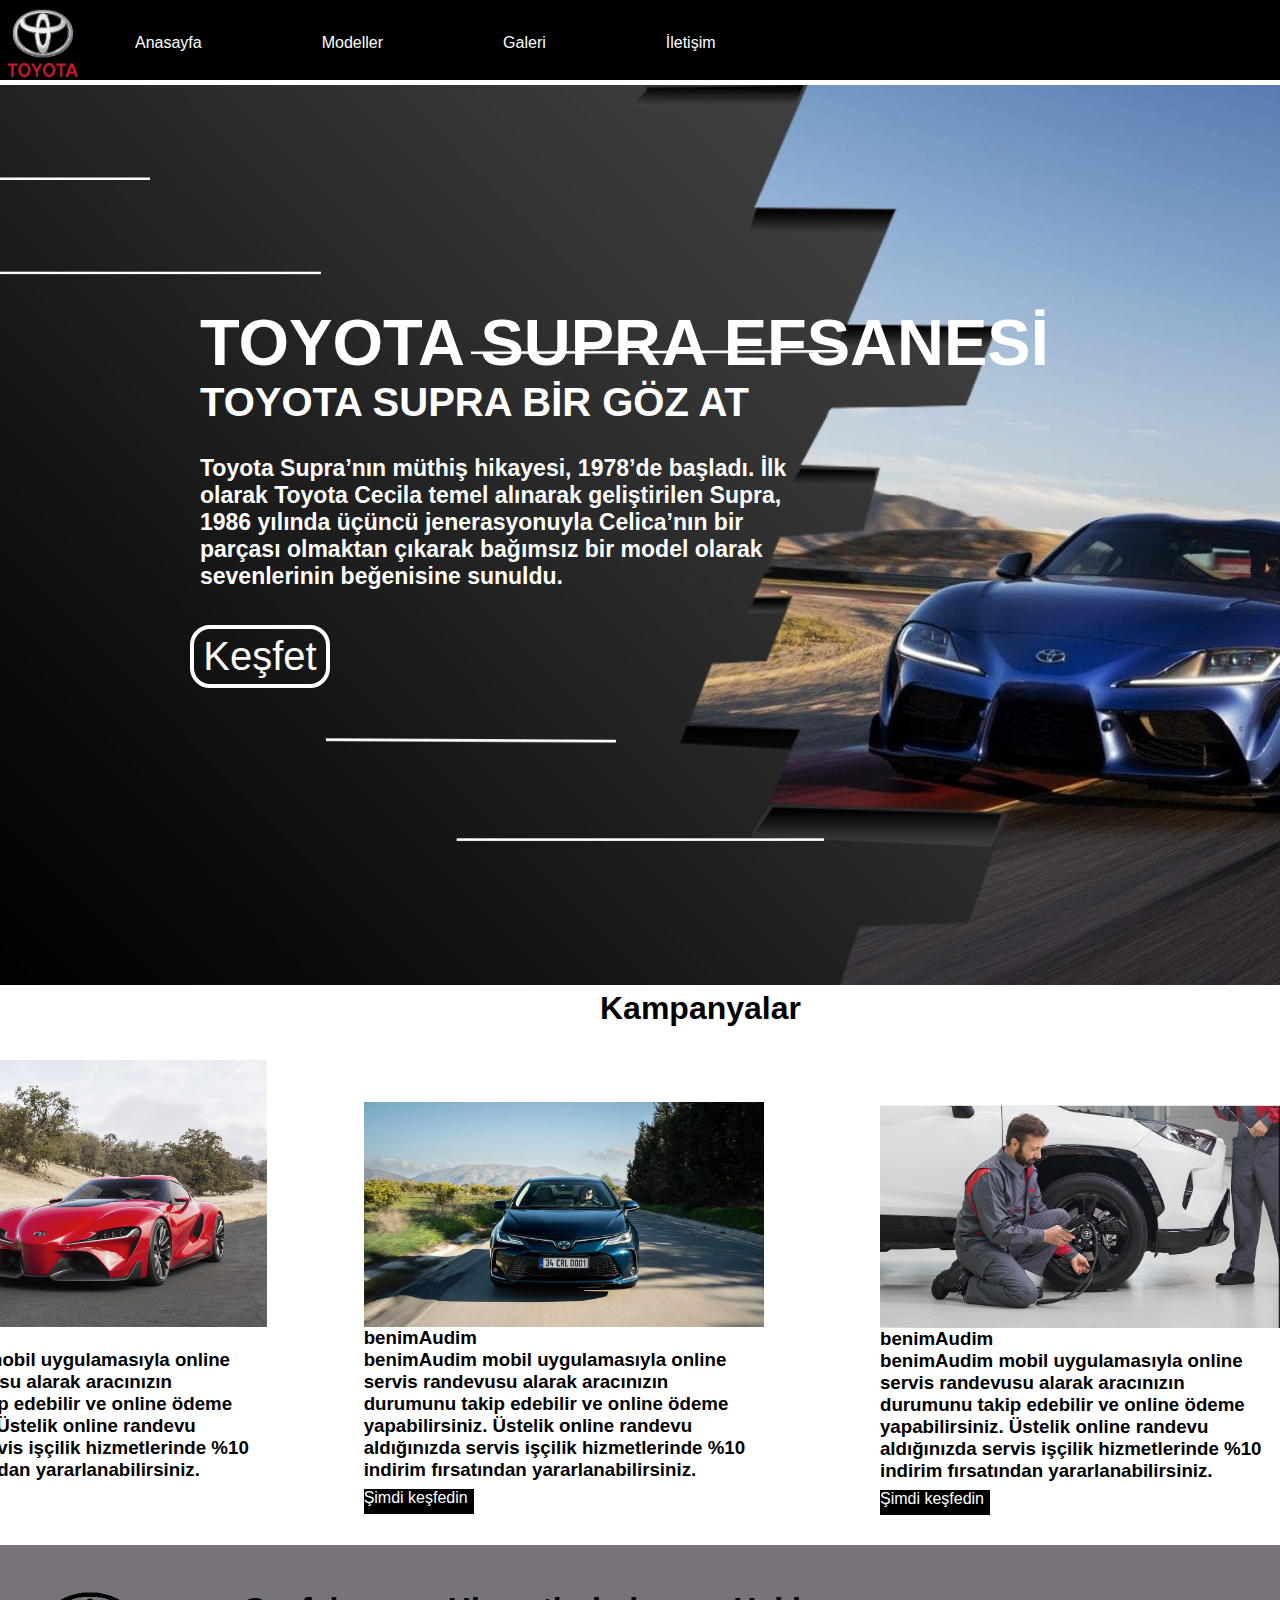
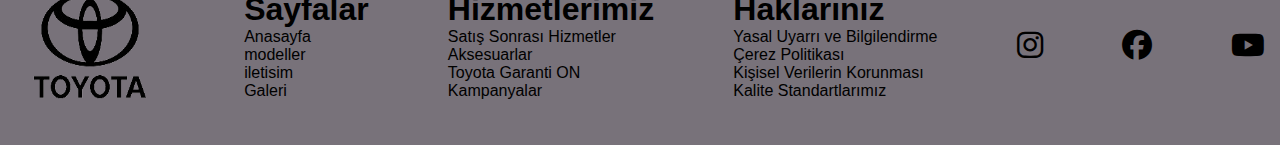
<file: index.html>
<!DOCTYPE html>
<html lang="en">
<head>
    <meta charset="UTF-8">
    <meta name="viewport" content="width=device-width, initial-scale=1.0">
    <title>Flex Menu</title>
    <link rel="stylesheet" href="index.css">
    <link rel="stylesheet" href="https://cdnjs.cloudflare.com/ajax/libs/font-awesome/6.5.1/css/all.min.css">
    
</head>
<body>
   
    
    <header>
        <img src="toyotalogo1_preview_rev_1.png" alt="">
        <div class="baslık">
        <a href="index.html">Anasayfa</a>
        <a href="modeller.html">Modeller</a>
        <a href="galeri.html">Galeri</a>
        <a href="iletisim.html">İletişim</a>
    </header>
    <main>
        <H1>TOYOTA SUPRA EFSANESİ</H1>
        <h2>TOYOTA SUPRA BİR GÖZ AT </h2>
        <h3>Toyota Supra’nın müthiş hikayesi, 1978’de başladı. İlk olarak Toyota Cecila temel alınarak geliştirilen Supra, 1986 yılında üçüncü jenerasyonuyla Celica’nın bir parçası olmaktan çıkarak bağımsız bir model olarak sevenlerinin beğenisine sunuldu.</h3>
    <a href="https://www.toyota.com.tr/haberler-ve-etkinlikler/toyota-supra">Keşfet</a>
    </main>


    <div class="ikincialan">
        <h1>Kampanyalar</h1>
        <div class="resim1">
            <img src="kampanya-1.jpg" alt="">
           <h3>benimAudim</h3>
           <h3>benimAudim mobil uygulamasıyla online servis randevusu alarak aracınızın durumunu takip edebilir ve online ödeme yapabilirsiniz. Üstelik online randevu aldığınızda servis işçilik hizmetlerinde %10 indirim fırsatından yararlanabilirsiniz.</h3>
            <a href="">Şimdi keşfedin</a>
        </div>
        <div class="resim2">
            <img src="kampanya-2.jpg" alt="">
           <h3>benimAudim</h3>
           <h3>benimAudim mobil uygulamasıyla online servis randevusu alarak aracınızın durumunu takip edebilir ve online ödeme yapabilirsiniz. Üstelik online randevu aldığınızda servis işçilik hizmetlerinde %10 indirim fırsatından yararlanabilirsiniz.</h3>
           <a href="">Şimdi keşfedin</a>
        </div>
        <div class="resim3">
            <img src="Kampanya-3.png" alt="">
           <h3>benimAudim</h3>
           <h3>benimAudim mobil uygulamasıyla online servis randevusu alarak aracınızın durumunu takip edebilir ve online ödeme yapabilirsiniz. Üstelik online randevu aldığınızda servis işçilik hizmetlerinde %10 indirim fırsatından yararlanabilirsiniz.</h3>
           <a href="">Şimdi keşfedin</a>
        </div>
    </div>
   <footer>
    <img src="images/download-removebg-preview.png" alt="">
    <div class="sayfalar1">
    <h1>
        Sayfalar
    </h1>
    <a href="anasayfa.html">Anasayfa</a>
    <a href="modeller.html">modeller</a>
    <a href="iletisim.html">iletisim</a>
    <a href="">Galeri</a>

</div>

<div class="sayfa2">
    <h1>
        Hizmetlerimiz
    </h1>
    <a href="https://www.toyota.com.tr/satis-sonrasi-hizmetler">Satış Sonrası Hizmetler </a>
    <a href="https://www.toyota.com.tr/satis-sonrasi-hizmetler/aksesuarlar-arac-bakim-ve-koruma/aksesuarlar">Aksesuarlar</a>
    <a href="https://www.toyota.com.tr/satis-sonrasi-hizmetler/toyota-garanti-sistemi/toyota-garanti-on">Toyota Garanti ON </a>
    <a href="https://www.toyota.com.tr/araba-fiyatlari/kampanyalar">Kampanyalar</a>

</div>



<div class="sayfa3">
    <h1>
        Haklarınız
    </h1>
    <a href="https://www.toyota.com.tr/legal/legal">Yasal Uyarrı ve Bilgilendirme </a>
    <a href="https://www.toyota.com.tr/legal/cookie-settings">Çerez Politikası</a>
    <a href="https://www.toyota.com.tr/legal/kisisel-verilerin-korunmasi">Kişisel Verilerin Korunması </a>
    <a href="https://www.toyota.com.tr/haberler-ve-etkinlikler/kalite-standartlarimiz">Kalite Standartlarımız</a>

</div>
<a href="" id="a1">
<i class="fa-brands fa-instagram"></i>
</a>
<a href="" id="a2">

<i class="fa-brands fa-facebook"></i>
</a>
<a href="" id="a3">

<i class="fa-brands fa-youtube"></i>
</a>

   </footer>
    

</body>
</html>
</file>
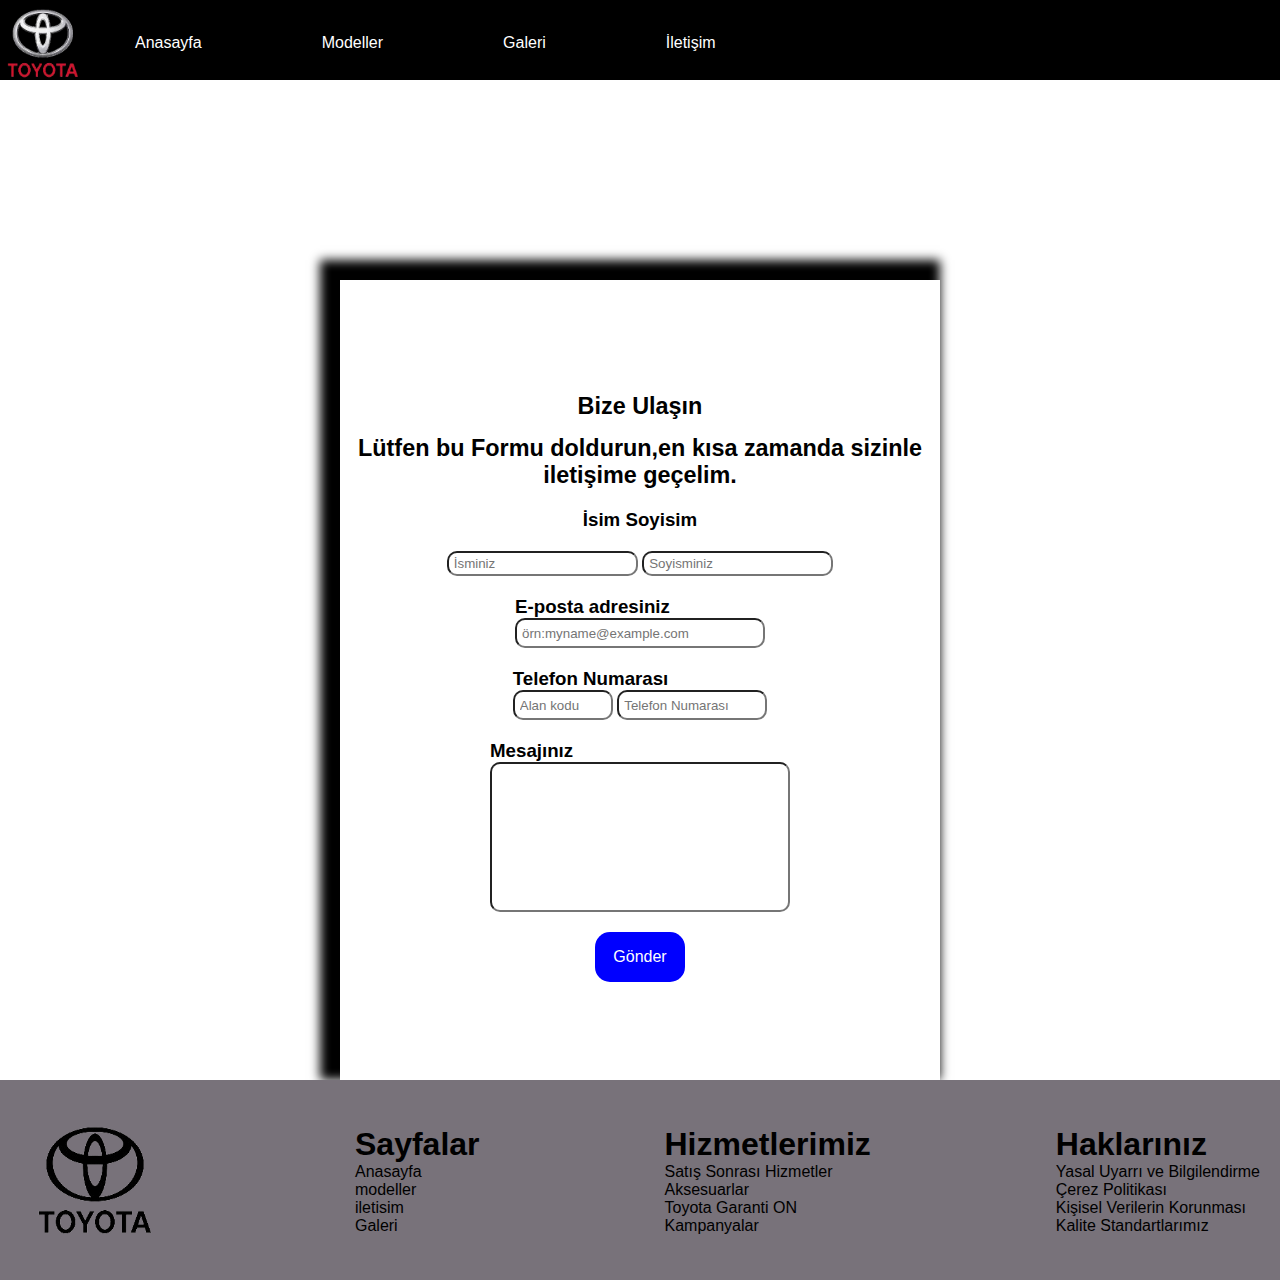
<file: iletisim.html>
<!DOCTYPE html>
<html lang="en">
<head>
    <meta charset="UTF-8">
    <meta name="viewport" content="width=device-width, initial-scale=1.0">
    <title>Document</title>
    <link rel="stylesheet" href="iletisim.css">
</head>

<body>
    <header>
        <img src="toyotalogo1_preview_rev_1.png" alt="">
        <div class="baslık">
        <a href="index.html">Anasayfa</a>
        <a href="modeller.html">Modeller</a>
        <a href="galeri.html">Galeri</a>
        <a href="iletisim.html">İletişim</a>
    </header>

    <div class="form1">
        <div class="yazi1">
<h3>Bize Ulaşın</h3>
<h3>Lütfen bu Formu doldurun,en kısa zamanda sizinle iletişime geçelim.</h3>

        </div>
        <h3>İsim Soyisim</h3>
        <div class="kutular1">
<input type="text"name="isim" placeholder="İsminiz">
<input type="text"name="Soyisim" placeholder="Soyisminiz">


        </div>
<div class="eposta">
    <h3>E-posta adresiniz</h3>
    <input type="text"name="Epostanız" placeholder="örn:myname@example.com">
</div>
<div class="telefonno">
<h3>Telefon Numarası</h3>
    <input type="alan"name="Alnkod" placeholder="Alan kodu">
    <input type="tel"name="Telno" placeholder="Telefon Numarası">
</div>

<div class="mesajinis">
<h3>Mesajınız</h3>
    <input type="text"name="Mesaj">
</div>
<a href="">Gönder</a>

    </div>
    <footer>
        <img src="images/download-removebg-preview.png" alt="">
        <div class="sayfalar1">
        <h1>
            Sayfalar
        </h1>
        <a href="anasayfa.html">Anasayfa</a>
        <a href="modeller.html">modeller</a>
        <a href="iletisim.html">iletisim</a>
        <a href="">Galeri</a>
    
    </div>
    
    <div class="sayfa2">
        <h1>
            Hizmetlerimiz
        </h1>
        <a href="https://www.toyota.com.tr/satis-sonrasi-hizmetler">Satış Sonrası Hizmetler </a>
        <a href="https://www.toyota.com.tr/satis-sonrasi-hizmetler/aksesuarlar-arac-bakim-ve-koruma/aksesuarlar">Aksesuarlar</a>
        <a href="https://www.toyota.com.tr/satis-sonrasi-hizmetler/toyota-garanti-sistemi/toyota-garanti-on">Toyota Garanti ON </a>
        <a href="https://www.toyota.com.tr/araba-fiyatlari/kampanyalar">Kampanyalar</a>
    
    </div>
    
    
    
    <div class="sayfa3">
        <h1>
            Haklarınız
        </h1>
        <a href="https://www.toyota.com.tr/legal/legal">Yasal Uyarrı ve Bilgilendirme </a>
        <a href="https://www.toyota.com.tr/legal/cookie-settings">Çerez Politikası</a>
        <a href="https://www.toyota.com.tr/legal/kisisel-verilerin-korunmasi">Kişisel Verilerin Korunması </a>
        <a href="https://www.toyota.com.tr/haberler-ve-etkinlikler/kalite-standartlarimiz">Kalite Standartlarımız</a>
    
    </div>
    
    
       </footer>
    
</body>
</html>
</file>
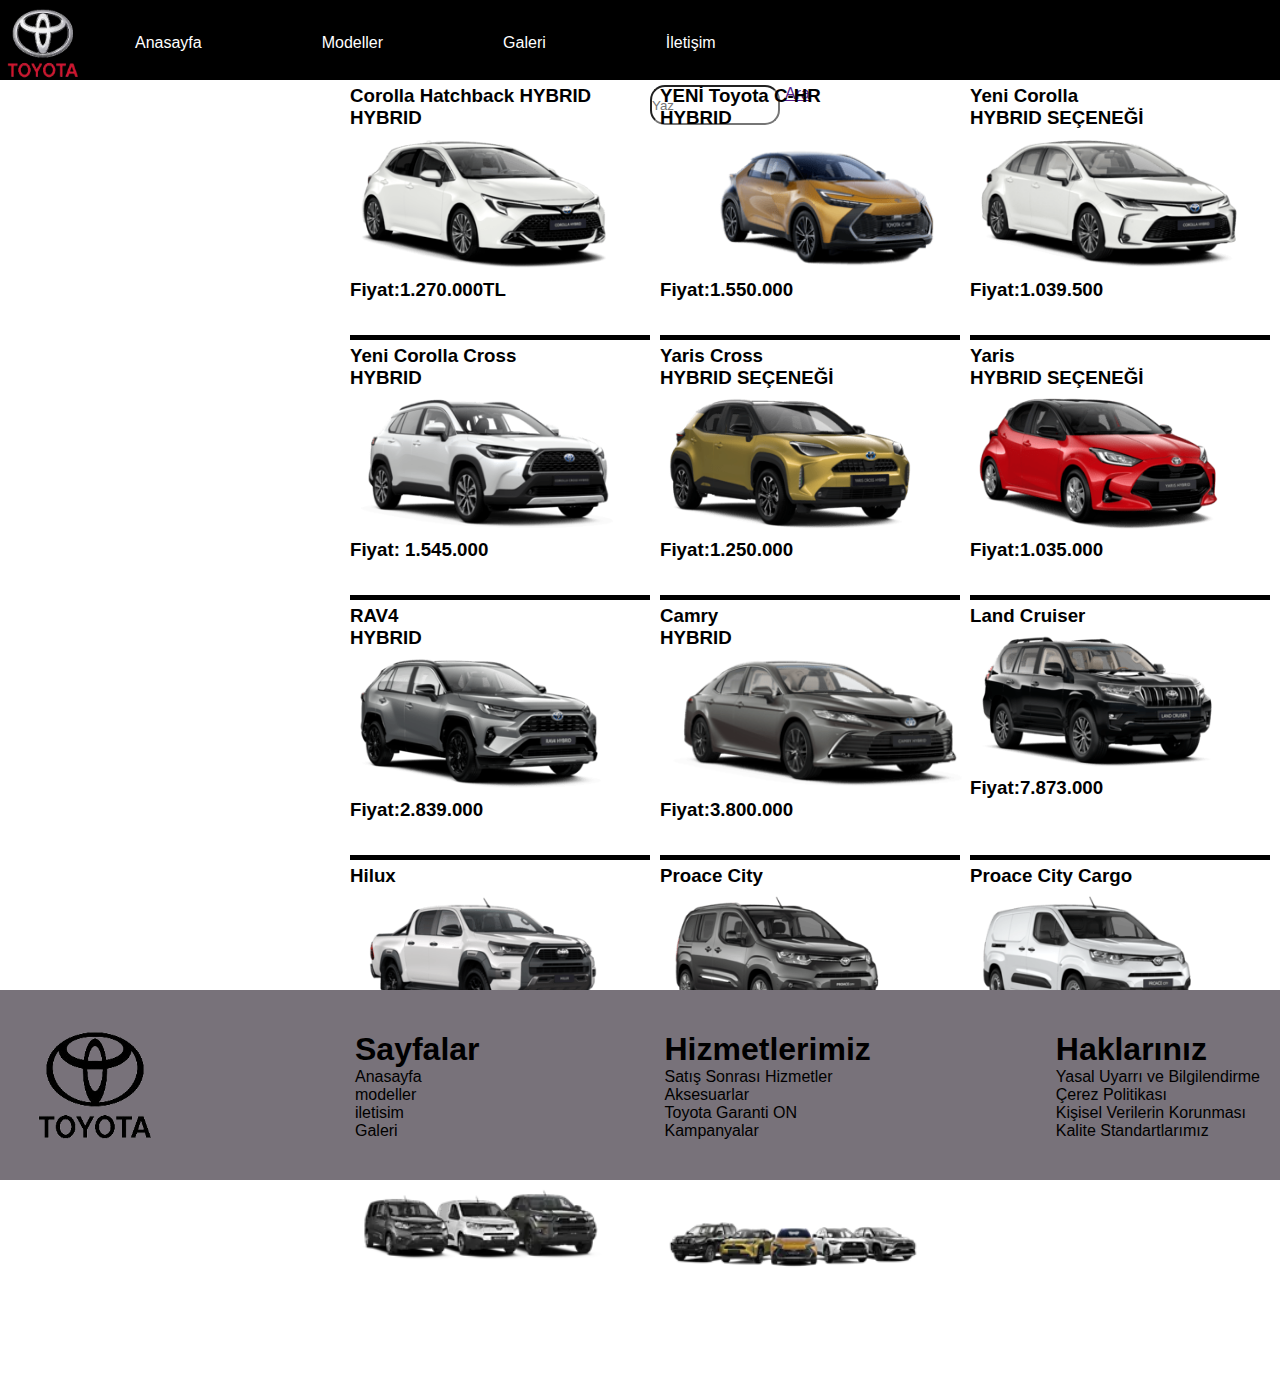
<file: modeller.html>
<!DOCTYPE html>
<html lang="en">
<head>
    <meta charset="UTF-8">
    <meta name="viewport" content="width=device-width, initial-scale=1.0">
    <title>Document</title>
    <link rel="stylesheet" href="modeller.css">
    
</head>
<body>
    <header>
        <img src="toyotalogo1_preview_rev_1.png" alt="">
        <div class="baslık">
        <a href="index.html">Anasayfa</a>
        <a href="modeller.html">Modeller</a>
        <a href="galeri.html">Galeri</a>
        <a href="iletisim.html">İletişim</a>
    </div>
    <div class="ara">
            <input type="text" name="" id="txtUsername" placeholder="Yaz">
            <a href="">Ara</a>
    </div>
    </header>
    <main>
        <div>
            <h3>Corolla Hatchback HYBRID</h3>
            <h3>HYBRID</h3>
            <img src="images/model1.png"">
            <h3>Fiyat:1.270.000TL</h3>
        </div>
        <div>
            <h3>YENİ Toyota C-HR</h3>
            <h3>HYBRID</h3>
            <img src="images/model2.png"">
            <h3>Fiyat:1.550.000 </h3>
        </div>
        <div>
            <h3>Yeni Corolla</h3>
            <h3> HYBRID SEÇENEĞİ</h3>
            <img src="images/model3.png" alt="">
            <h3>Fiyat:1.039.500</h3>
        </div>
        <div>
            <h3>Yeni Corolla Cross</h3>
            <h3>HYBRID</h3>
            <img src="images/model4.png" alt="">
            <h3>Fiyat: 1.545.000</h3>
        </div>
        <div>
            <h3>Yaris Cross</h3>
            <h3> HYBRID SEÇENEĞİ</h3>
            <img src="images/model5.png" alt="">
            <h3>Fiyat:1.250.000</h3>
        </div>
        <div>
            <h3>Yaris</h3>
            <h3> HYBRID SEÇENEĞİ</h3>
           <img src="images/model6.png" alt="">
            <h3>Fiyat:1.035.000</h3>
        </div>
        <div>
            <h3>RAV4</h3>
            <h3> HYBRID </h3>
            <img src="images/model7.png" alt="">
            <h3>Fiyat:2.839.000</h3>
        </div>
        <div>
            <h3>Camry </h3>
            <h3> HYBRID </h3>
            <img src="images/model8.png" alt="">
            <h3>Fiyat:3.800.000</h3>
        </div>
        <div>
            <h3>Land Cruiser</h3>
            <img src="images/model9.png" alt="">
            <h3>Fiyat:7.873.000</h3>
        </div>
        <div>
            <h3>Hilux</h3>
            <img src="images/model10.png" alt="">
            
        </div>
        <div>
            <h3>Proace City</h3>
            <img src="images/model11.png" alt="">
            <h3>Fiyat:843.000</h3>
        </div>
        <div>
            <h3>Proace City Cargo</h3>
            <img src="images/model12.png" alt="">
            <h3>700.000</h3>
        </div>
        <div>
           <h3>SUV Araçlar</h3> 
            <img src="images/modeller1.webp" alt="">
        </div>
        <div>
            <h3>Toyota Professional: Ticari Araçlar</h3>
            <img src="images/modeller2.webp" alt="">
    </main>
    <footer>
        <img src="images/download-removebg-preview.png" alt="">
        <div class="sayfalar1">
        <h1>
            Sayfalar
        </h1>
        <a href="anasayfa.html">Anasayfa</a>
        <a href="modeller.html">modeller</a>
        <a href="iletisim.html">iletisim</a>
        <a href="">Galeri</a>
    
    </div>
    
    <div class="sayfa2">
        <h1>
            Hizmetlerimiz
        </h1>
        <a href="https://www.toyota.com.tr/satis-sonrasi-hizmetler">Satış Sonrası Hizmetler </a>
        <a href="https://www.toyota.com.tr/satis-sonrasi-hizmetler/aksesuarlar-arac-bakim-ve-koruma/aksesuarlar">Aksesuarlar</a>
        <a href="https://www.toyota.com.tr/satis-sonrasi-hizmetler/toyota-garanti-sistemi/toyota-garanti-on">Toyota Garanti ON </a>
        <a href="https://www.toyota.com.tr/araba-fiyatlari/kampanyalar">Kampanyalar</a>
    
    </div>
    
    
    
    <div class="sayfa3">
        <h1>
            Haklarınız
        </h1>
        <a href="https://www.toyota.com.tr/legal/legal">Yasal Uyarrı ve Bilgilendirme </a>
        <a href="https://www.toyota.com.tr/legal/cookie-settings">Çerez Politikası</a>
        <a href="https://www.toyota.com.tr/legal/kisisel-verilerin-korunmasi">Kişisel Verilerin Korunması </a>
        <a href="https://www.toyota.com.tr/haberler-ve-etkinlikler/kalite-standartlarimiz">Kalite Standartlarımız</a>
    
    </div>
    
    
       </footer>
</body>
</html>
</file>
<file: index.css>
@import url('https://fonts.googleapis.com/css2?family=Poppins&display=swap');

:root{
    --siyah:#000;
    --beyaz:#fff;
    --seffaf: rgba(165, 151, 151, 0.5);
}

*{
    margin: 0;
    padding: 0;
    box-sizing: border-box;
}

body{
    display: grid;
    grid-template-areas: 
    "header"
    "main"
    "ikincialan"
    "footer"
    ;

    grid-template-rows: 80px 100vh 550px 200px ;
    gap: 5px;
    

}


    header{
        font-family: 'DM Sans', sans-serif;
        display: flex;
        align-items: center;
        background-color: rgb(0, 0, 0);
        width: 100vw;
        flex-wrap: wrap;
        grid-area: header;
        

}

header>.ara>:nth-child(2)
{
    width: 140px;
    height: 40px;
    background-color: white;
    border-radius: 5px;
}

header > img{
 width: 85px;
 height: 85px;
}
header > .baslık{
    display: flex;
    flex-wrap: wrap;
    gap: 70px;
   
}
header > .baslık > a{
    margin-left: 50px;
    text-decoration: none;
    display: flex;
    justify-content: center;
    color: white;
}
header > .baslık > a:hover{
    color: rgb(255, 0, 0);
}
main
{
display: flex;
background:no-repeat center/ cover url(toyotamavi.jpeg);
flex-direction: column;
font-family: 'Segoe UI', Tahoma, Geneva, Verdana, sans-serif;
grid-area: main;


}
main>h1
{
display: flex;
margin-top: 220px;
margin-left: 200px;
font-size: 65px;
color: white;
}
main>h2
{
display: flex;
margin-left:200px;
font-size:40px ;
color: white;
}
main>h3
{
display: flex;
width: 600px;
margin-left: 200px;
margin-top: 30px;
font-size: 23px;
color: white;
}
main>a
{
    color: white;
    border: white 4px solid;
    border-radius: 20px;
    width: 140px;

    text-decoration: none;
    font-size: 40px;
    text-align: center;
    margin-left: 190px;
    margin-top: 35px;
    padding: 5px;
}
main>a:hover
{
color: rgb(43, 92, 228);
border: rgb(43, 92, 228)4px solid;

}
.ikincialan{
    font-family: 'Segoe UI', Tahoma, Geneva, Verdana, sans-serif;
    display: flex;
    width: 100%;
    flex-wrap: wrap;
    justify-content: space-between;
    flex-direction: row;
    
}
.ikincialan > div > img{
    width: 400px;
    
}
.ikincialan > div > h3{
    width: 400px;

}
.ikincialan > div{
    margin-top: 70px;
    width: 400px;
}
.ikincialan > :nth-child(1){
    margin-left: 600px;
}
.ikincialan > .resim1{
   display: flex;
   flex-direction: column;
    height: 600px;
    margin-left: -1050px;
}
.ikincialan > .resim2{
    flex-direction: column;
    display: flex;
    height: 600px;
    margin-top: 112px;
    margin-left: -20px;
}
.ikincialan > .resim3{
    flex-direction: column;
    display: flex;
    height: 600px;
    margin-top: 115px;
}
.ikincialan >div > a
{
 margin-top: 8px;
    width: 110px;
    height: 25px;
   background-color: black;
   text-decoration: none;
   color: white;
}
footer
{
    font-family: 'Segoe UI', Tahoma, Geneva, Verdana, sans-serif;
    gap: 30px;
    display: flex;
    flex-direction: row;
    flex-wrap: wrap;
    justify-content: space-between;
    align-items: center;
    background-color: rgb(120, 114, 122);
    padding: 15px;
    
}
footer>img
{
width: 150px;
height: 150px;
}

footer>.sayfalar1{
    
    display: flex;
    flex-direction: column;
}
footer>.sayfalar1>a
{
    text-decoration: none;
    color: black;
}
footer>.sayfa2>a
{
    text-decoration: none;
    color: black;
}
footer>.sayfa3>a
{
    text-decoration: none;
    color: black;
}
footer>.sayfa2{

    display: flex;
    flex-direction: column;
}
footer>.sayfa3{

    display: flex;
    flex-direction: column;
}
footer>.sayfalar1>a:hover
{
    color: white;
}
footer>.sayfa2>a:hover
{
    color: white;
}
footer>.sayfa3>a:hover
{
    color: white;
}
footer > a > i{
    font-size:30px ;
    text-decoration: none;
    color: black;
    
}
footer > #a1 > i:hover{
    color: purple;
}
footer > #a2 > i:hover{
    color: blue
}
footer > #a3 > i:hover{
    color: red;
}
</file>
<file: iletisim.css>
@import url('https://fonts.googleapis.com/css2?family=Poppins&display=swap');

:root{
    --siyah:#000;
    --beyaz:#fff;
    --seffaf: rgba(165, 151, 151, 0.5);
}

*{
    margin: 0;
    padding: 0;
    box-sizing: border-box;
}

body{
    display: grid;
    grid-template-areas: 
    "header"
    "main"
    "ikincialan"
    "alt"
    ;

    grid-template-rows: 80px 110vh 200px  ;
    gap: 5px;
    

}


    header{
        font-family: 'DM Sans', sans-serif;
        display: flex;
        align-items: center;
        background-color: rgb(0, 0, 0);
        width: 100vw;
        flex-wrap: wrap;
        grid-area: header;
        

}

header>.ara>:nth-child(2)
{
    width: 140px;
    height: 40px;
    background-color: white;
    border-radius: 5px;
}

header > img{
 width: 85px;
 height: 85px;
}
header > .baslık{
    display: flex;
    flex-wrap: wrap;
    gap: 70px;
   
}
header > .baslık > a{
    margin-left: 50px;
    text-decoration: none;
    display: flex;
    justify-content: center;
    color: white;
}
header > .baslık > a:hover{
    color: rgb(255, 0, 0);
}
main
{
    
}
.form1
{
   
    box-shadow: -10px -10px 10px 10px  black;
    display: flex;
    flex-direction: column;
    justify-self: center;
    align-self: center;
    width: 600px;
    height: 800px;
    margin-top: 200px;
    gap: 20px;
    justify-content: center;
    align-items: center;
    font-family: 'DM Sans', sans-serif;
}
.form1>.yazi1
{
    font-size: 20px;
    gap: 10px;
    text-align: center;
}
.form1>.yazi1>:nth-child(1)
{
    padding: 15px;
}
.form1>.kutular1 > input[type=text]
{
    height: 25px;
    border-radius: 10px;
    padding: 5px;
}
.form1> .eposta > input[type=text]
{
    width: 250px;
    height: 30px;
    border-radius: 10px;
    padding: 5px;
}
.form1>.telefonno > input[type=alan]
{
    padding: 5px;
    width: 100px;
    height: 30px;
    border-radius: 10px;
}
.form1>.telefonno > input[type=tel]
{
    padding: 5px;
    width: 150px;
    height: 30px;
    border-radius: 10px;
}
.form1>.mesajinis>input[type=text]
{
    width: 300px;
    height: 150px;
    border-radius: 10px;
}
.form1>a
{
display: flex;
background-color: blue;
text-decoration: none;
color: white;
width: 90px;
height: 50px;
align-items: center;
justify-content: center;
border-radius: 15px;
}
.form1>a:hover
{
    background-color:rgb(130, 130, 224);
    
}

footer
{
    
    font-family: 'Segoe UI', Tahoma, Geneva, Verdana, sans-serif;
    gap: 30px;
    display: flex;
    flex-direction: row;
    flex-wrap: wrap;
    justify-content: space-between;
    align-items: center;
    background-color: rgb(120, 114, 122);
    padding: 20px;
}
footer>img
{
width: 150px;
height: 150px;
}

footer>.sayfalar1{
    
    display: flex;
    flex-direction: column;
}
footer>.sayfalar1>a
{
    text-decoration: none;
    color: black;
}
footer>.sayfa2>a
{
    text-decoration: none;
    color: black;
}
footer>.sayfa3>a
{
    text-decoration: none;
    color: black;
}
footer>.sayfa2{

    display: flex;
    flex-direction: column;
}
footer>.sayfa3{

    display: flex;
    flex-direction: column;
}
footer>.sayfalar1>a:hover
{
    color: white;
}
footer>.sayfa2>a:hover
{
    color: white;
}
footer>.sayfa3>a:hover
{
    color: white;
}
</file>
<file: modeller.css>
@import url('https://fonts.googleapis.com/css2?family=Poppins&display=swap');

:root{
    --siyah:#000;
    --beyaz:#fff;
    --seffaf: rgba(165, 151, 151, 0.5);
}

*{
    margin: 0;
    padding: 0;
    box-sizing: border-box;
}

body{
    display: grid;
    grid-template-areas: 
    "header"
    "main"
    ;
    
    grid-template-rows: 80px 100vh  ;
    gap: 5px;
    

}


    header{
        font-family: 'DM Sans', sans-serif;
        display: flex;
        align-items: center;
        background-color: rgb(0, 0, 0);
        flex: 1 1 100%;
        flex-wrap: wrap;
        grid-area: header;
        

}
header>.ara
{
display: flex;
width: 60px;
gap: 5px;
margin-left: 650px;



}
header>.ara>#txtUsername
{
height: 40px;
width: 130px;
border-radius: 15px;

}
header>.ara>:nth-child(2)
{
    width: 140px;
    height: 40px;
    background-color: white;
    border-radius: 5px;
}

header > img{
 width: 85px;
 height: 85px;
}
header > .baslık{
    display: flex;
    flex-wrap: wrap;
    gap: 70px;
   
}
header > .baslık > a{
    margin-left: 50px;
    text-decoration: none;
    display: flex;
    justify-content: center;
    color: white;
}
header > .baslık > a:hover{
    color: rgb(255, 0, 0);
}
main
{
    display: flex;
    flex: 1 1 100%;
    flex-wrap: wrap;
max-width: 1300px;
gap: 10px;
margin-left: 350px;
font-family: 'Segoe UI', Tahoma, Geneva, Verdana, sans-serif;
} 
main>div
{
    display:flex;
    flex-direction: column;
    height: 250px;
    justify-content: flex-start;
    align-items: flex-start;
    width: 300px;
    box-shadow: 0px 5px  black;
}


main>div>img{
    height: 150px;
}
main>div>img:hover{
    width: 310px;
    height: 160px;
}
ooter
{
    .alt{
        display: flex;
        padding: 50px;
        margin-top: 50px;
        justify-content: space-between;
        font-family: 'Work Sans', sans-serif;
        
    }
    .alt > div > a{
        line-height: 1.8;
        text-decoration: none;
        color: black;
        margin-top: 50px;
        opacity: 0.8;
    }
    .alt > div > a:hover{
        opacity: 1;
    }

}
footer
{
    font-family: 'Segoe UI', Tahoma, Geneva, Verdana, sans-serif;
    gap: 30px;
    display: flex;
    flex-direction: row;
    flex-wrap: wrap;
    justify-content: space-between;
    align-items: center;
    background-color: rgb(120, 114, 122);
    padding: 20px;
}
footer>img
{
width: 150px;
height: 150px;
}

footer>.sayfalar1{
    
    display: flex;
    flex-direction: column;
}
footer>.sayfalar1>a
{
    text-decoration: none;
    color: black;
}
footer>.sayfa2>a
{
    text-decoration: none;
    color: black;
}
footer>.sayfa3>a
{
    text-decoration: none;
    color: black;
}
footer>.sayfa2{

    display: flex;
    flex-direction: column;
}
footer>.sayfa3{

    display: flex;
    flex-direction: column;
}
footer>.sayfalar1>a:hover
{
    color: white;
}
footer>.sayfa2>a:hover
{
    color: white;
}
footer>.sayfa3>a:hover
{
    color: white;
}
</file>
